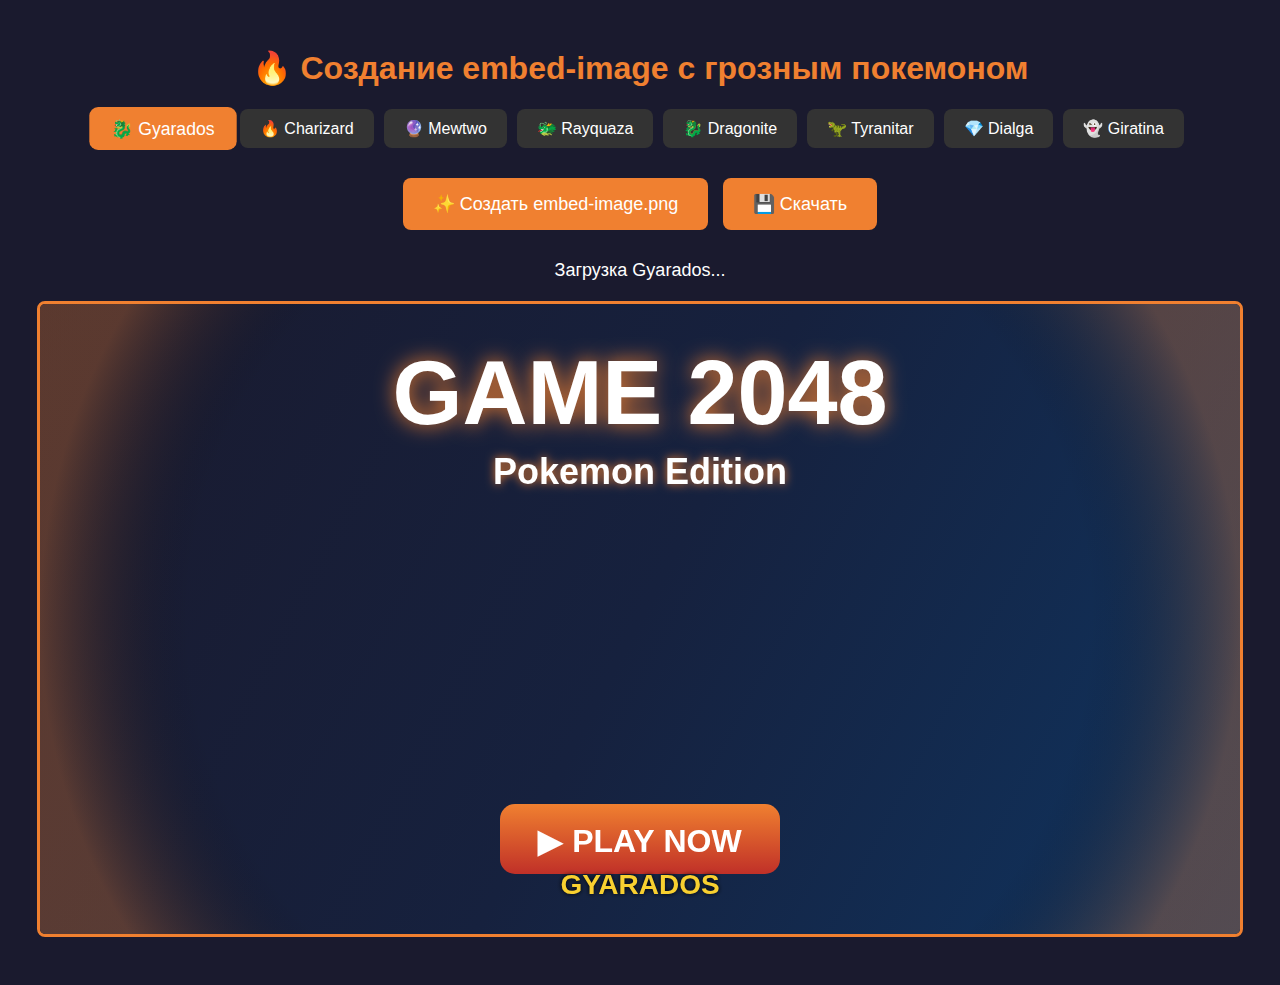
<file: create-embed-pokemon.html>
<!DOCTYPE html>
<html lang="ru">
<head>
    <meta charset="UTF-8">
    <title>Создание embed-image с грозным покемоном</title>
    <style>
        body { font-family: Arial, sans-serif; padding: 20px; background: #1a1a2e; color: white; }
        .container { max-width: 1300px; margin: 0 auto; }
        button { background: #f08030; color: white; border: none; padding: 15px 30px; border-radius: 8px; cursor: pointer; font-size: 18px; margin: 10px 5px; }
        button:hover { background: #c03028; transform: scale(1.05); }
        canvas { border: 3px solid #f08030; border-radius: 8px; display: block; margin: 20px auto; }
        .pokemon-select { display: flex; gap: 10px; flex-wrap: wrap; justify-content: center; margin: 20px 0; }
        .pokemon-btn { background: #333; padding: 10px 20px; border-radius: 8px; cursor: pointer; transition: all 0.3s; }
        .pokemon-btn:hover, .pokemon-btn.active { background: #f08030; transform: scale(1.1); }
        h1 { text-align: center; color: #f08030; }
        #status { text-align: center; margin: 20px 0; font-size: 18px; }
    </style>
</head>
<body>
    <div class="container">
        <h1>🔥 Создание embed-image с грозным покемоном</h1>
        
        <div class="pokemon-select">
            <div class="pokemon-btn active" onclick="selectPokemon(130, 'Gyarados')">🐉 Gyarados</div>
            <div class="pokemon-btn" onclick="selectPokemon(6, 'Charizard')">🔥 Charizard</div>
            <div class="pokemon-btn" onclick="selectPokemon(150, 'Mewtwo')">🔮 Mewtwo</div>
            <div class="pokemon-btn" onclick="selectPokemon(384, 'Rayquaza')">🐲 Rayquaza</div>
            <div class="pokemon-btn" onclick="selectPokemon(149, 'Dragonite')">🐉 Dragonite</div>
            <div class="pokemon-btn" onclick="selectPokemon(248, 'Tyranitar')">🦖 Tyranitar</div>
            <div class="pokemon-btn" onclick="selectPokemon(483, 'Dialga')">💎 Dialga</div>
            <div class="pokemon-btn" onclick="selectPokemon(487, 'Giratina')">👻 Giratina</div>
        </div>
        
        <div style="text-align: center;">
            <button onclick="createEmbed()">✨ Создать embed-image.png</button>
            <button onclick="downloadImage()">💾 Скачать</button>
        </div>
        
        <div id="status">Выбран: Gyarados (#130)</div>
        
        <canvas id="canvas" width="1200" height="630"></canvas>
    </div>

    <script>
        let selectedPokemon = 130;
        let selectedName = 'Gyarados';
        let pokemonImage = null;
        
        function selectPokemon(id, name) {
            selectedPokemon = id;
            selectedName = name;
            document.querySelectorAll('.pokemon-btn').forEach(btn => btn.classList.remove('active'));
            event.target.classList.add('active');
            document.getElementById('status').textContent = `Выбран: ${name} (#${id})`;
            createEmbed();
        }
        
        function createEmbed() {
            const canvas = document.getElementById('canvas');
            const ctx = canvas.getContext('2d');
            const w = 1200, h = 630;
            
            // Грозный градиент фон
            const gradient = ctx.createLinearGradient(0, 0, w, h);
            gradient.addColorStop(0, '#1a1a2e');
            gradient.addColorStop(0.5, '#16213e');
            gradient.addColorStop(1, '#0f3460');
            ctx.fillStyle = gradient;
            ctx.fillRect(0, 0, w, h);
            
            // Огненные/энергетические эффекты по краям
            const edgeGradient = ctx.createRadialGradient(w/2, h/2, 100, w/2, h/2, 600);
            edgeGradient.addColorStop(0, 'transparent');
            edgeGradient.addColorStop(0.7, 'transparent');
            edgeGradient.addColorStop(1, 'rgba(240, 128, 48, 0.3)');
            ctx.fillStyle = edgeGradient;
            ctx.fillRect(0, 0, w, h);
            
            // Заголовок
            ctx.fillStyle = '#ffffff';
            ctx.font = 'bold 90px Arial';
            ctx.textAlign = 'center';
            ctx.shadowColor = '#f08030';
            ctx.shadowBlur = 20;
            ctx.fillText('GAME 2048', w/2, 120);
            
            // Подзаголовок
            ctx.font = 'bold 36px Arial';
            ctx.shadowBlur = 10;
            ctx.fillText('Pokemon Edition', w/2, 180);
            
            // Кнопка Play
            ctx.shadowBlur = 0;
            const btnW = 280, btnH = 70;
            const btnX = w/2 - btnW/2, btnY = h - 130;
            
            const btnGradient = ctx.createLinearGradient(btnX, btnY, btnX, btnY + btnH);
            btnGradient.addColorStop(0, '#f08030');
            btnGradient.addColorStop(1, '#c03028');
            ctx.fillStyle = btnGradient;
            ctx.beginPath();
            ctx.roundRect(btnX, btnY, btnW, btnH, 15);
            ctx.fill();
            
            ctx.fillStyle = '#ffffff';
            ctx.font = 'bold 32px Arial';
            ctx.fillText('▶ PLAY NOW', w/2, btnY + 48);
            
            // Имя покемона
            ctx.font = 'bold 28px Arial';
            ctx.fillStyle = '#f8d030';
            ctx.shadowColor = '#000';
            ctx.shadowBlur = 5;
            ctx.fillText(selectedName.toUpperCase(), w/2, h - 40);
            
            // Загружаем покемона
            document.getElementById('status').textContent = `Загрузка ${selectedName}...`;
            
            const img = new Image();
            img.crossOrigin = 'anonymous';
            // Используем официальный арт покемона (большой и качественный)
            img.src = `https://raw.githubusercontent.com/PokeAPI/sprites/master/sprites/pokemon/other/official-artwork/${selectedPokemon}.png`;
            
            img.onload = function() {
                ctx.shadowBlur = 30;
                ctx.shadowColor = '#f08030';
                
                // Рисуем покемона по центру
                const size = 380;
                const x = w/2 - size/2;
                const y = 180;
                ctx.drawImage(img, x, y, size, size);
                
                pokemonImage = img;
                document.getElementById('status').textContent = `✅ ${selectedName} готов! Нажми "Скачать"`;
            };
            
            img.onerror = function() {
                // Fallback на анимированный спрайт
                img.src = `https://raw.githubusercontent.com/PokeAPI/sprites/master/sprites/pokemon/versions/generation-v/black-white/animated/${selectedPokemon}.gif`;
            };
        }
        
        function downloadImage() {
            const canvas = document.getElementById('canvas');
            const link = document.createElement('a');
            link.download = 'embed-image.png';
            link.href = canvas.toDataURL('image/png');
            link.click();
            document.getElementById('status').textContent = '💾 Скачано! Замени файл в папке проекта и запуш!';
        }
        
        // Создаём при загрузке
        window.onload = function() {
            createEmbed();
        };
    </script>
</body>
</html>
</file>
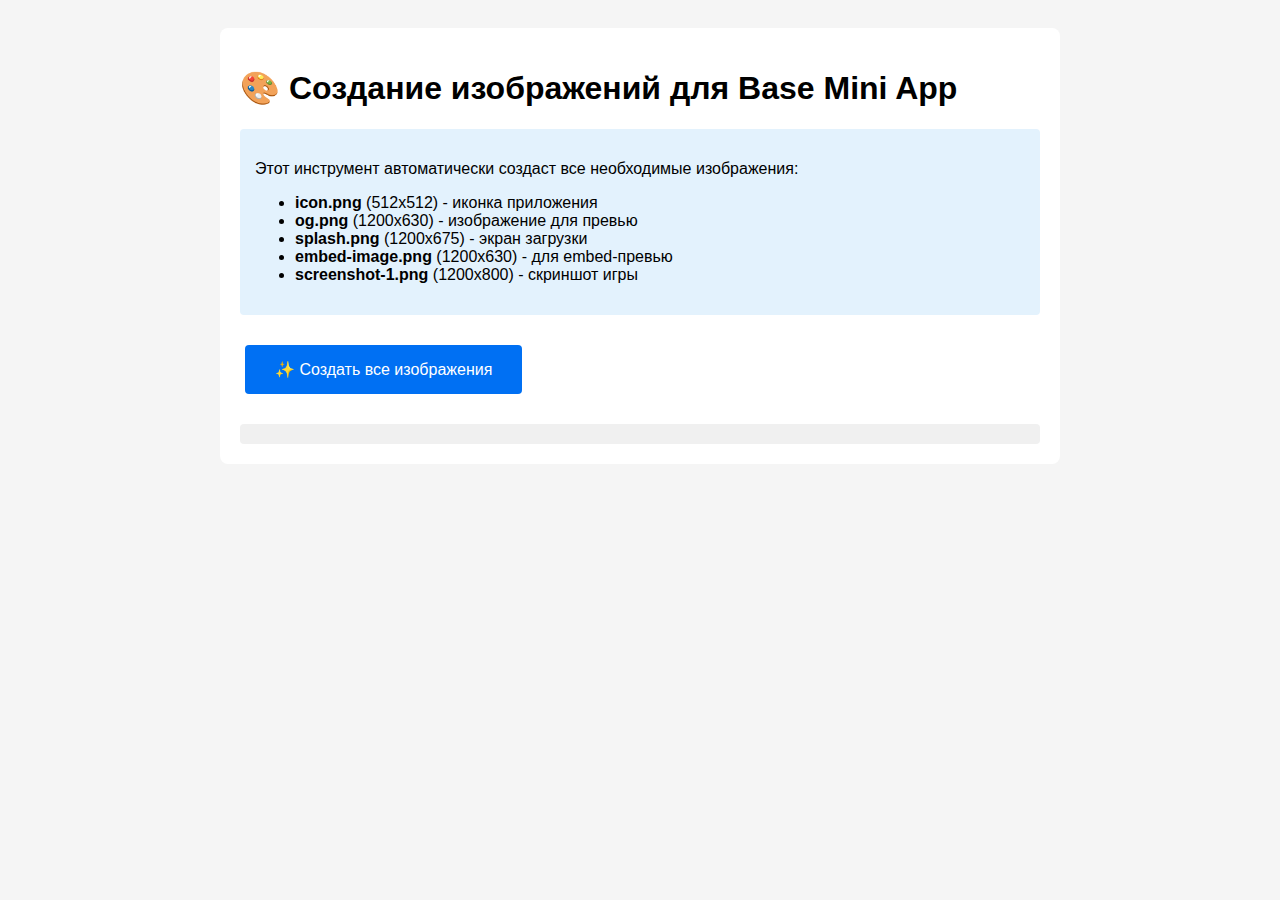
<file: create-images.html>
<!DOCTYPE html>
<html lang="ru">
<head>
    <meta charset="UTF-8">
    <title>Создание изображений для Base Mini App</title>
    <style>
        body { font-family: Arial, sans-serif; padding: 20px; background: #f5f5f5; }
        .container { max-width: 800px; margin: 0 auto; background: white; padding: 20px; border-radius: 8px; }
        button { background: #0070f3; color: white; border: none; padding: 15px 30px; border-radius: 4px; cursor: pointer; font-size: 16px; margin: 10px 5px; }
        button:hover { background: #0051cc; }
        .info { background: #e3f2fd; padding: 15px; border-radius: 4px; margin: 20px 0; }
        #status { margin-top: 20px; padding: 10px; background: #f0f0f0; border-radius: 4px; }
    </style>
</head>
<body>
    <div class="container">
        <h1>🎨 Создание изображений для Base Mini App</h1>
        <div class="info">
            <p>Этот инструмент автоматически создаст все необходимые изображения:</p>
            <ul>
                <li><strong>icon.png</strong> (512x512) - иконка приложения</li>
                <li><strong>og.png</strong> (1200x630) - изображение для превью</li>
                <li><strong>splash.png</strong> (1200x675) - экран загрузки</li>
                <li><strong>embed-image.png</strong> (1200x630) - для embed-превью</li>
                <li><strong>screenshot-1.png</strong> (1200x800) - скриншот игры</li>
            </ul>
        </div>
        <button onclick="createAllImages()">✨ Создать все изображения</button>
        <div id="status"></div>
    </div>

    <script>
        function createCanvas(width, height, drawFunc) {
            const canvas = document.createElement('canvas');
            canvas.width = width;
            canvas.height = height;
            const ctx = canvas.getContext('2d');
            drawFunc(ctx, width, height);
            return canvas;
        }

        function downloadCanvas(canvas, filename) {
            const link = document.createElement('a');
            link.download = filename;
            link.href = canvas.toDataURL('image/png');
            link.click();
            return new Promise(resolve => setTimeout(resolve, 100));
        }

        function createIcon() {
            return createCanvas(512, 512, (ctx, w, h) => {
                const gradient = ctx.createLinearGradient(0, 0, w, h);
                gradient.addColorStop(0, '#667eea');
                gradient.addColorStop(1, '#764ba2');
                ctx.fillStyle = gradient;
                ctx.fillRect(0, 0, w, h);
                ctx.fillStyle = '#ffffff';
                ctx.font = 'bold 120px Arial';
                ctx.textAlign = 'center';
                ctx.textBaseline = 'middle';
                ctx.fillText('2048', w/2, h/2);
            });
        }

        function createOG() {
            return createCanvas(1200, 630, (ctx, w, h) => {
                const gradient = ctx.createLinearGradient(0, 0, w, h);
                gradient.addColorStop(0, '#667eea');
                gradient.addColorStop(1, '#764ba2');
                ctx.fillStyle = gradient;
                ctx.fillRect(0, 0, w, h);
                ctx.fillStyle = '#ffffff';
                ctx.font = 'bold 80px Arial';
                ctx.textAlign = 'center';
                ctx.fillText('Game 2048', w/2, 250);
                ctx.font = '32px Arial';
                ctx.fillText('Классическая логическая игра', w/2, 350);
            });
        }

        function createSplash() {
            return createCanvas(1200, 675, (ctx, w, h) => {
                ctx.fillStyle = '#000000';
                ctx.fillRect(0, 0, w, h);
                ctx.fillStyle = '#ffffff';
                ctx.font = 'bold 100px Arial';
                ctx.textAlign = 'center';
                ctx.fillText('2048', w/2, 300);
                ctx.font = '36px Arial';
                ctx.fillText('Загрузка...', w/2, 400);
            });
        }

        function createEmbed() {
            return createCanvas(1200, 630, (ctx, w, h) => {
                const gradient = ctx.createLinearGradient(0, 0, w, h);
                gradient.addColorStop(0, '#f093fb');
                gradient.addColorStop(1, '#f5576c');
                ctx.fillStyle = gradient;
                ctx.fillRect(0, 0, w, h);
                ctx.fillStyle = '#ffffff';
                ctx.font = 'bold 72px Arial';
                ctx.textAlign = 'center';
                ctx.fillText('Game 2048', w/2, 280);
                ctx.font = '28px Arial';
                ctx.fillText('Играй прямо в Base app!', w/2, 360);
            });
        }

        function createScreenshot() {
            return createCanvas(1200, 800, (ctx, w, h) => {
                ctx.fillStyle = '#faf8ef';
                ctx.fillRect(0, 0, w, h);
                ctx.fillStyle = '#776e65';
                ctx.font = 'bold 60px Arial';
                ctx.textAlign = 'center';
                ctx.fillText('Game 2048', w/2, 100);
                
                const gridSize = 4;
                const cellSize = 100;
                const startX = (w - gridSize * cellSize) / 2;
                const startY = 300;
                
                ctx.strokeStyle = '#bbada0';
                ctx.lineWidth = 5;
                for (let i = 0; i <= gridSize; i++) {
                    ctx.beginPath();
                    ctx.moveTo(startX + i * cellSize, startY);
                    ctx.lineTo(startX + i * cellSize, startY + gridSize * cellSize);
                    ctx.stroke();
                    ctx.beginPath();
                    ctx.moveTo(startX, startY + i * cellSize);
                    ctx.lineTo(startX + gridSize * cellSize, startY + i * cellSize);
                    ctx.stroke();
                }
                
                const tiles = [
                    {x: 0, y: 0, value: 2},
                    {x: 1, y: 0, value: 4},
                    {x: 0, y: 1, value: 8},
                    {x: 2, y: 1, value: 16}
                ];
                
                tiles.forEach(tile => {
                    const x = startX + tile.x * cellSize + 10;
                    const y = startY + tile.y * cellSize + 10;
                    ctx.fillStyle = '#eee4da';
                    ctx.fillRect(x, y, cellSize - 20, cellSize - 20);
                    ctx.fillStyle = '#776e65';
                    ctx.font = 'bold 40px Arial';
                    ctx.textAlign = 'center';
                    ctx.fillText(tile.value.toString(), x + (cellSize - 20) / 2, y + (cellSize - 20) / 2 + 15);
                });
            });
        }

        async function createAllImages() {
            const status = document.getElementById('status');
            status.innerHTML = '<p>⏳ Создание изображений...</p>';
            
            try {
                status.innerHTML += '<p>📸 Создание icon.png...</p>';
                await downloadCanvas(createIcon(), 'icon.png');
                
                status.innerHTML += '<p>📸 Создание og.png...</p>';
                await downloadCanvas(createOG(), 'og.png');
                
                status.innerHTML += '<p>📸 Создание splash.png...</p>';
                await downloadCanvas(createSplash(), 'splash.png');
                
                status.innerHTML += '<p>📸 Создание embed-image.png...</p>';
                await downloadCanvas(createEmbed(), 'embed-image.png');
                
                status.innerHTML += '<p>📸 Создание screenshot-1.png...</p>';
                await downloadCanvas(createScreenshot(), 'screenshot-1.png');
                
                status.innerHTML += '<p style="color: green; font-weight: bold;">✅ Все изображения созданы!</p>';
                status.innerHTML += '<p><strong>Инструкция:</strong></p>';
                status.innerHTML += '<ol>';
                status.innerHTML += '<li>Все файлы должны быть в папке "Загрузки" (Downloads)</li>';
                status.innerHTML += '<li>Скопируйте их в корень проекта (рядом с index.html)</li>';
                status.innerHTML += '<li>Закоммитьте и запушьте на GitHub</li>';
                status.innerHTML += '</ol>';
            } catch (error) {
                status.innerHTML += '<p style="color: red;">❌ Ошибка: ' + error.message + '</p>';
            }
        }

        // Автоматически создаем при загрузке
        window.addEventListener('load', () => {
            setTimeout(() => {
                if (confirm('Создать все изображения автоматически?')) {
                    createAllImages();
                }
            }, 500);
        });
    </script>
</body>
</html>
</file>
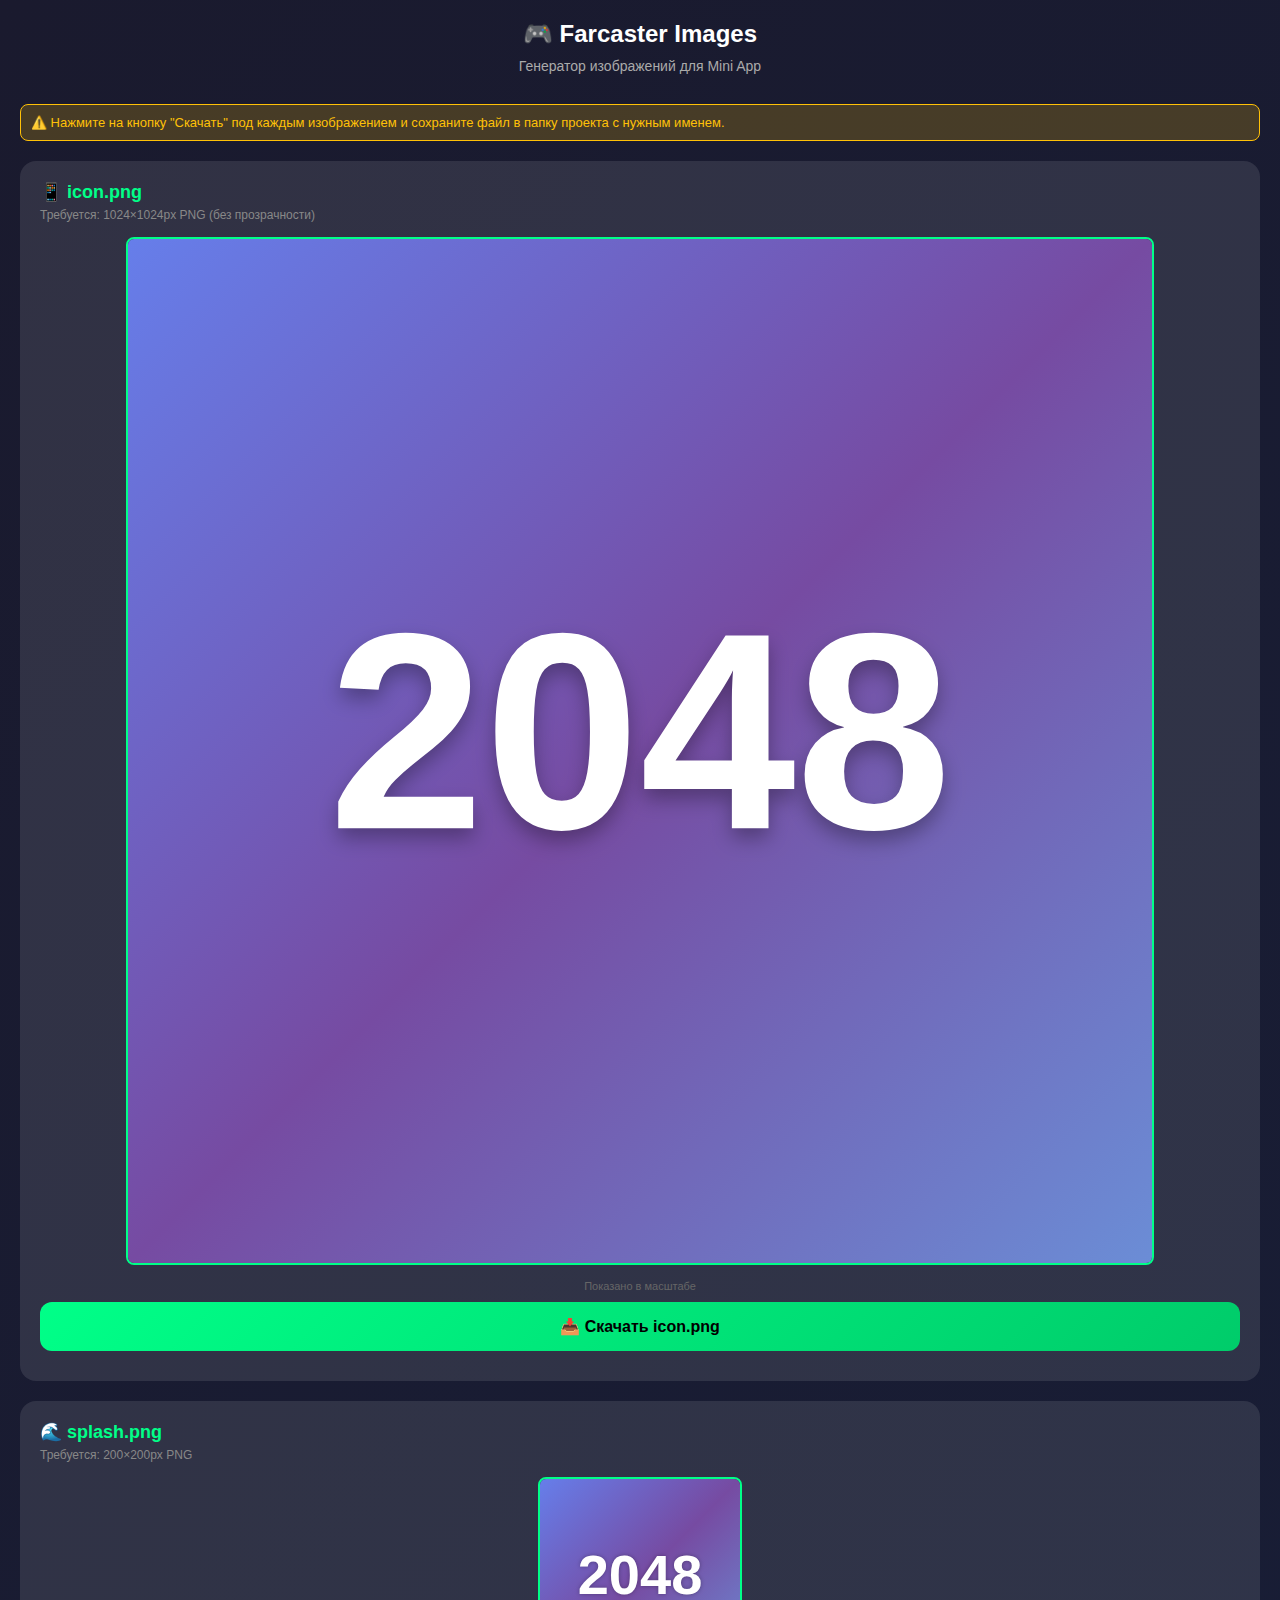
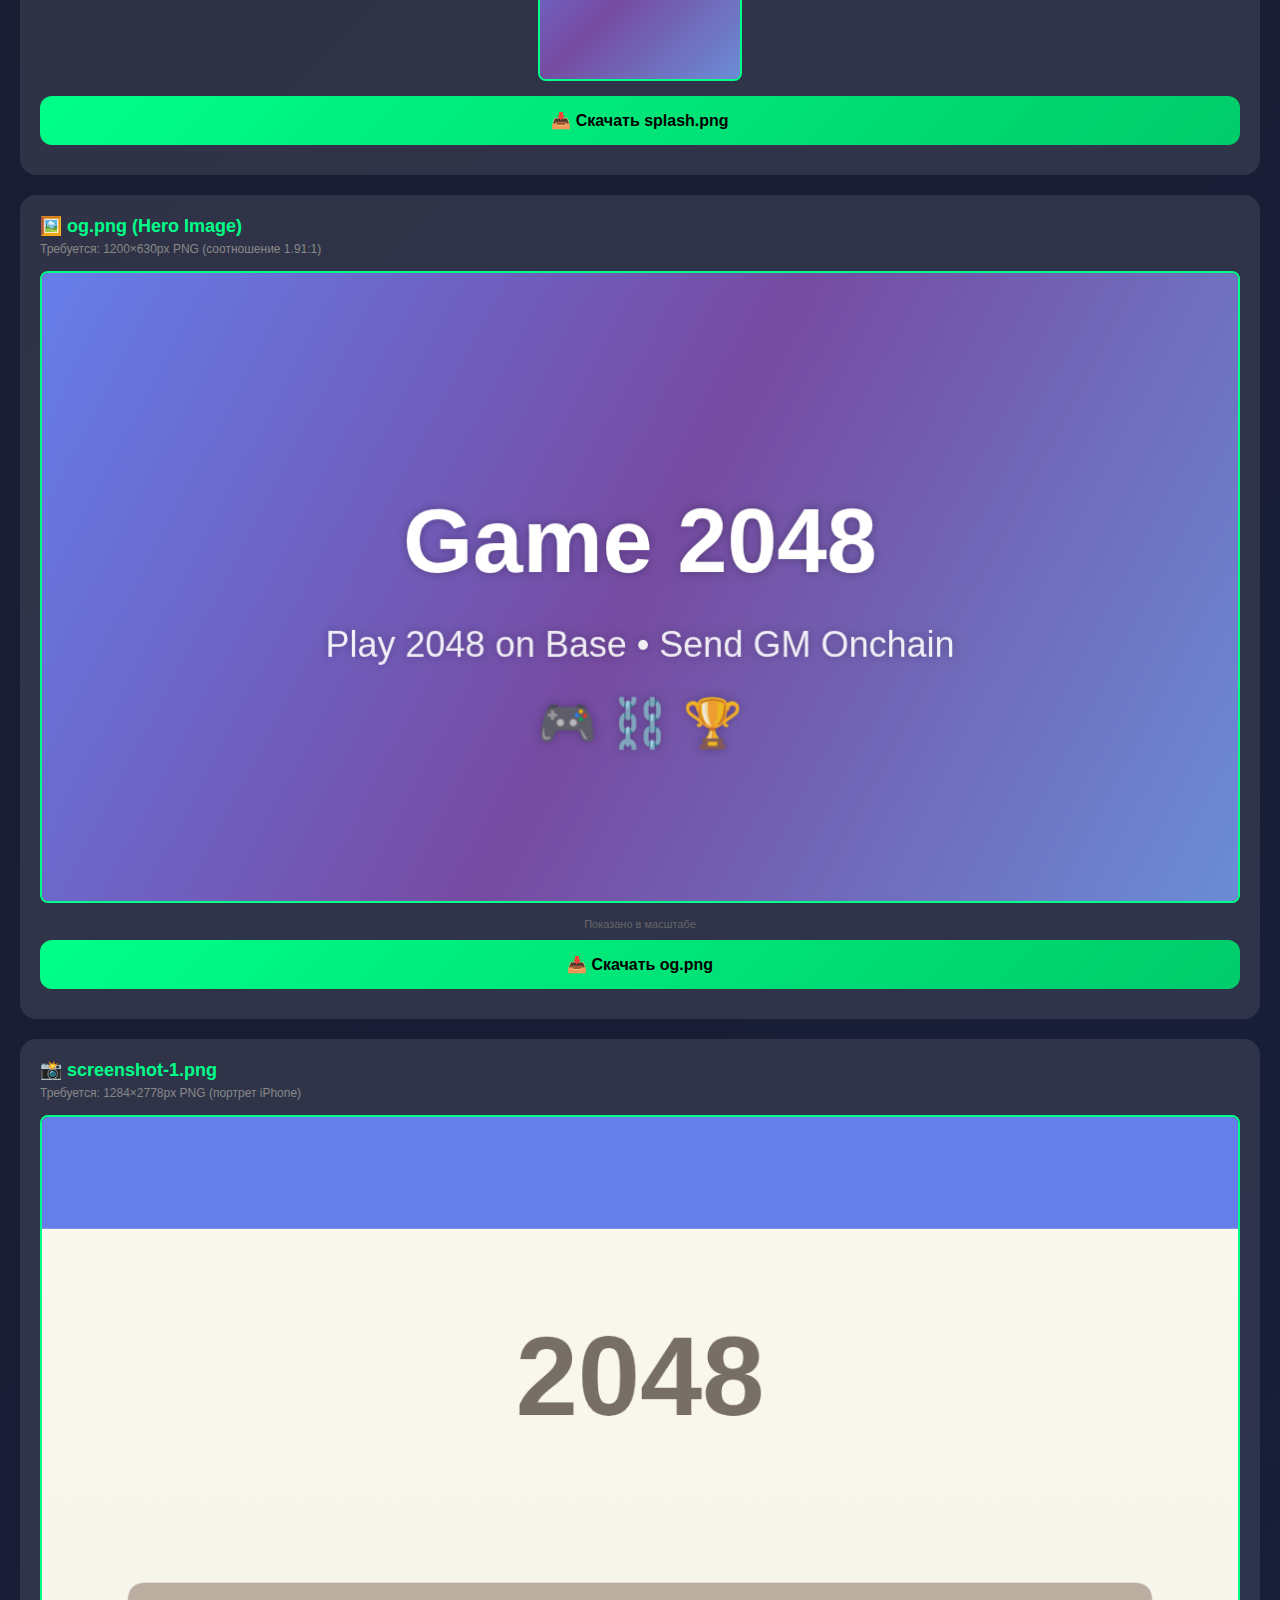
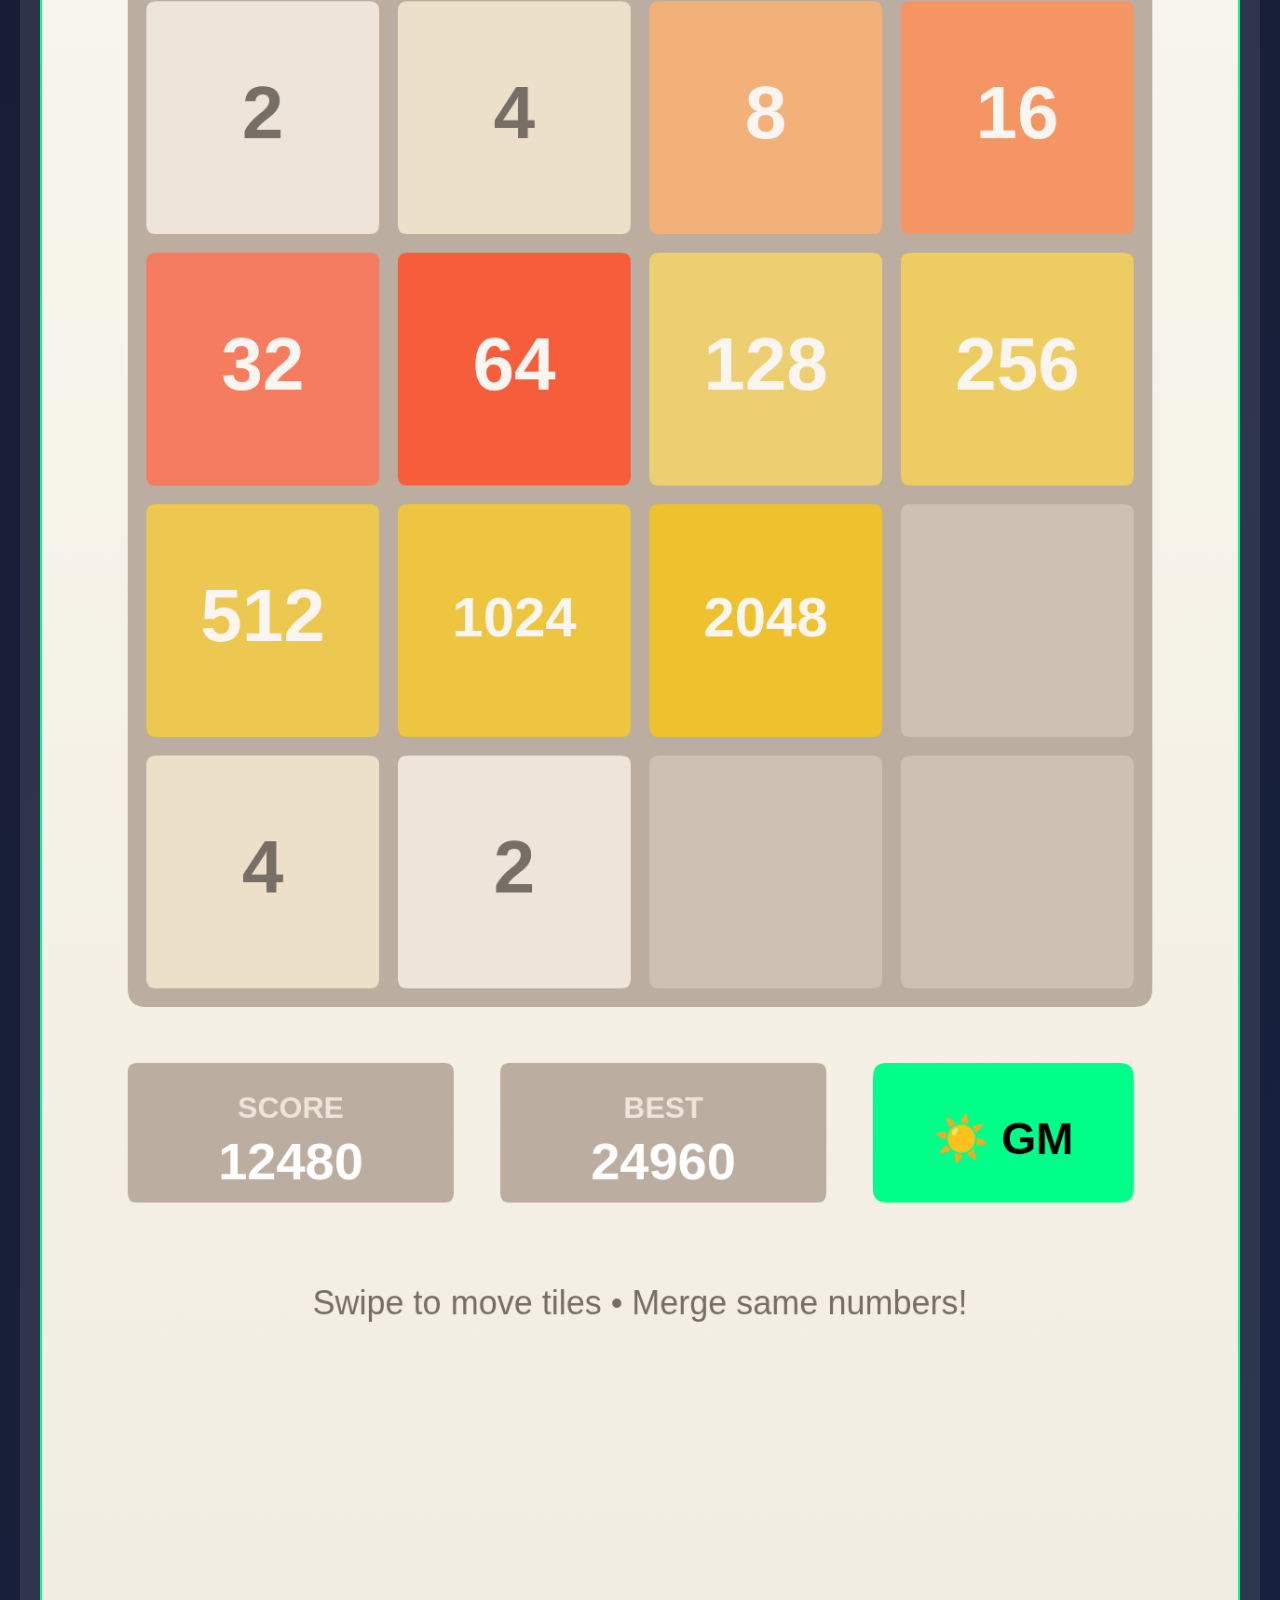
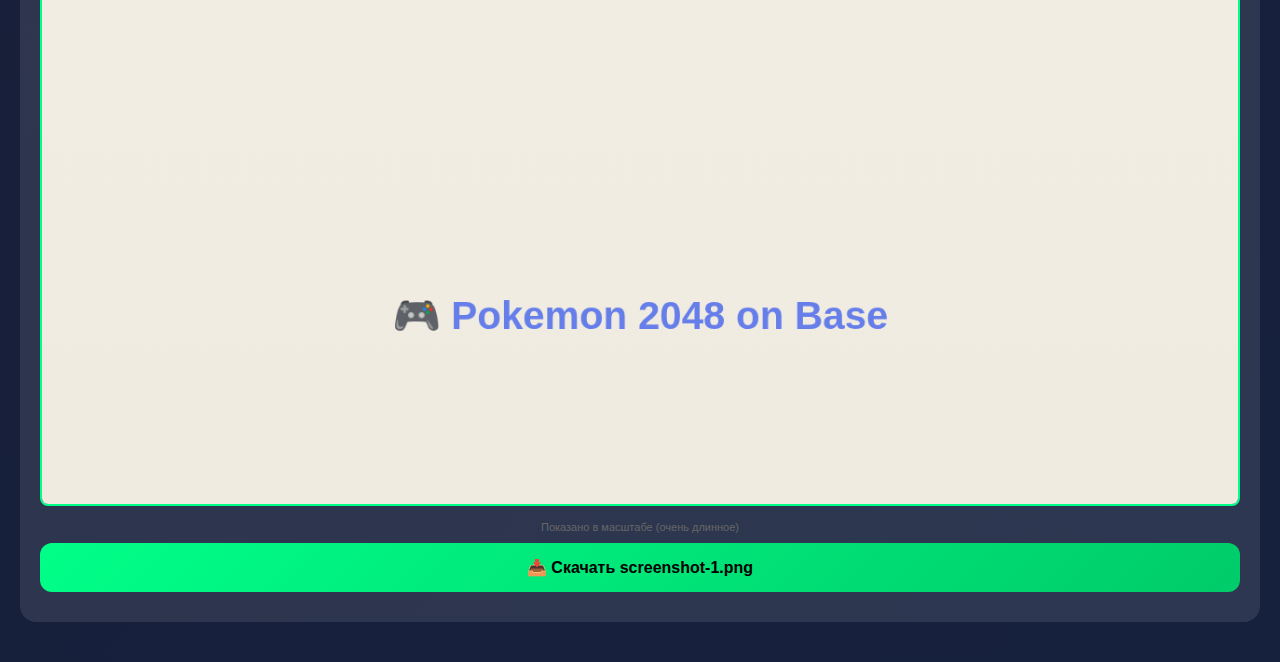
<file: generate-farcaster-images.html>
<!DOCTYPE html>
<html lang="ru">
<head>
    <meta charset="UTF-8">
    <meta name="viewport" content="width=device-width, initial-scale=1.0">
    <title>Генератор изображений для Farcaster Mini App</title>
    <style>
        * {
            margin: 0;
            padding: 0;
            box-sizing: border-box;
        }
        body {
            font-family: -apple-system, BlinkMacSystemFont, 'Segoe UI', Roboto, sans-serif;
            background: linear-gradient(135deg, #1a1a2e 0%, #16213e 100%);
            min-height: 100vh;
            padding: 20px;
            color: #fff;
        }
        h1 {
            text-align: center;
            margin-bottom: 10px;
            font-size: 24px;
        }
        .info {
            text-align: center;
            color: #aaa;
            margin-bottom: 30px;
            font-size: 14px;
        }
        .image-section {
            background: rgba(255,255,255,0.1);
            border-radius: 16px;
            padding: 20px;
            margin-bottom: 20px;
        }
        .image-section h2 {
            font-size: 18px;
            margin-bottom: 5px;
            color: #00ff88;
        }
        .image-section .specs {
            font-size: 12px;
            color: #888;
            margin-bottom: 15px;
        }
        .canvas-container {
            display: flex;
            justify-content: center;
            margin-bottom: 15px;
            overflow: auto;
        }
        canvas {
            border: 2px solid #00ff88;
            border-radius: 8px;
            max-width: 100%;
            height: auto;
        }
        .btn {
            display: block;
            width: 100%;
            padding: 15px;
            background: linear-gradient(135deg, #00ff88 0%, #00cc6a 100%);
            color: #000;
            border: none;
            border-radius: 12px;
            font-size: 16px;
            font-weight: bold;
            cursor: pointer;
            margin-top: 10px;
        }
        .btn:active {
            transform: scale(0.98);
        }
        .status {
            text-align: center;
            color: #00ff88;
            margin-top: 10px;
            font-size: 14px;
        }
        .warning {
            background: rgba(255, 193, 7, 0.2);
            border: 1px solid #ffc107;
            border-radius: 8px;
            padding: 10px;
            margin-bottom: 20px;
            font-size: 13px;
            color: #ffc107;
        }
        .scale-info {
            font-size: 11px;
            color: #666;
            text-align: center;
            margin-top: 5px;
        }
    </style>
</head>
<body>
    <h1>🎮 Farcaster Images</h1>
    <p class="info">Генератор изображений для Mini App</p>
    
    <div class="warning">
        ⚠️ Нажмите на кнопку "Скачать" под каждым изображением и сохраните файл в папку проекта с нужным именем.
    </div>

    <!-- ICON 1024x1024 -->
    <div class="image-section">
        <h2>📱 icon.png</h2>
        <div class="specs">Требуется: 1024×1024px PNG (без прозрачности)</div>
        <div class="canvas-container">
            <canvas id="icon-canvas" width="1024" height="1024"></canvas>
        </div>
        <p class="scale-info">Показано в масштабе</p>
        <button class="btn" onclick="downloadCanvas('icon-canvas', 'icon.png')">📥 Скачать icon.png</button>
        <div class="status" id="icon-status"></div>
    </div>

    <!-- SPLASH 200x200 -->
    <div class="image-section">
        <h2>🌊 splash.png</h2>
        <div class="specs">Требуется: 200×200px PNG</div>
        <div class="canvas-container">
            <canvas id="splash-canvas" width="200" height="200"></canvas>
        </div>
        <button class="btn" onclick="downloadCanvas('splash-canvas', 'splash.png')">📥 Скачать splash.png</button>
        <div class="status" id="splash-status"></div>
    </div>

    <!-- OG IMAGE 1200x630 -->
    <div class="image-section">
        <h2>🖼️ og.png (Hero Image)</h2>
        <div class="specs">Требуется: 1200×630px PNG (соотношение 1.91:1)</div>
        <div class="canvas-container">
            <canvas id="og-canvas" width="1200" height="630"></canvas>
        </div>
        <p class="scale-info">Показано в масштабе</p>
        <button class="btn" onclick="downloadCanvas('og-canvas', 'og.png')">📥 Скачать og.png</button>
        <div class="status" id="og-status"></div>
    </div>

    <!-- SCREENSHOT 1284x2778 -->
    <div class="image-section">
        <h2>📸 screenshot-1.png</h2>
        <div class="specs">Требуется: 1284×2778px PNG (портрет iPhone)</div>
        <div class="canvas-container">
            <canvas id="screenshot-canvas" width="1284" height="2778"></canvas>
        </div>
        <p class="scale-info">Показано в масштабе (очень длинное)</p>
        <button class="btn" onclick="downloadCanvas('screenshot-canvas', 'screenshot-1.png')">📥 Скачать screenshot-1.png</button>
        <div class="status" id="screenshot-status"></div>
    </div>

    <script>
        // Градиент для фона
        function createGradient(ctx, width, height) {
            const gradient = ctx.createLinearGradient(0, 0, width, height);
            gradient.addColorStop(0, '#667eea');
            gradient.addColorStop(0.5, '#764ba2');
            gradient.addColorStop(1, '#6B8DD6');
            return gradient;
        }

        // === ICON 1024x1024 ===
        function drawIcon() {
            const canvas = document.getElementById('icon-canvas');
            const ctx = canvas.getContext('2d');
            const w = 1024, h = 1024;

            // Фон градиент
            ctx.fillStyle = createGradient(ctx, w, h);
            ctx.fillRect(0, 0, w, h);

            // Текст 2048
            ctx.fillStyle = '#ffffff';
            ctx.font = 'bold 280px Arial, sans-serif';
            ctx.textAlign = 'center';
            ctx.textBaseline = 'middle';
            ctx.shadowColor = 'rgba(0,0,0,0.3)';
            ctx.shadowBlur = 20;
            ctx.shadowOffsetY = 10;
            ctx.fillText('2048', w/2, h/2);

            // Сброс тени
            ctx.shadowColor = 'transparent';
            ctx.shadowBlur = 0;
            ctx.shadowOffsetY = 0;
        }

        // === SPLASH 200x200 ===
        function drawSplash() {
            const canvas = document.getElementById('splash-canvas');
            const ctx = canvas.getContext('2d');
            const w = 200, h = 200;

            // Фон
            ctx.fillStyle = createGradient(ctx, w, h);
            ctx.fillRect(0, 0, w, h);

            // Текст 2048
            ctx.fillStyle = '#ffffff';
            ctx.font = 'bold 56px Arial, sans-serif';
            ctx.textAlign = 'center';
            ctx.textBaseline = 'middle';
            ctx.shadowColor = 'rgba(0,0,0,0.3)';
            ctx.shadowBlur = 4;
            ctx.fillText('2048', w/2, h/2);
        }

        // === OG IMAGE 1200x630 ===
        function drawOG() {
            const canvas = document.getElementById('og-canvas');
            const ctx = canvas.getContext('2d');
            const w = 1200, h = 630;

            // Фон
            ctx.fillStyle = createGradient(ctx, w, h);
            ctx.fillRect(0, 0, w, h);

            // Заголовок
            ctx.fillStyle = '#ffffff';
            ctx.font = 'bold 90px Arial, sans-serif';
            ctx.textAlign = 'center';
            ctx.textBaseline = 'middle';
            ctx.shadowColor = 'rgba(0,0,0,0.3)';
            ctx.shadowBlur = 10;
            ctx.fillText('Game 2048', w/2, h/2 - 40);

            // Подзаголовок
            ctx.font = '36px Arial, sans-serif';
            ctx.fillStyle = 'rgba(255,255,255,0.9)';
            ctx.fillText('Play 2048 on Base • Send GM Onchain', w/2, h/2 + 60);

            // Декоративные элементы
            ctx.font = '48px Arial, sans-serif';
            ctx.fillText('🎮 ⛓️ 🏆', w/2, h/2 + 140);
        }

        // === SCREENSHOT 1284x2778 ===
        function drawScreenshot() {
            const canvas = document.getElementById('screenshot-canvas');
            const ctx = canvas.getContext('2d');
            const w = 1284, h = 2778;

            // Фон приложения
            const bgGradient = ctx.createLinearGradient(0, 0, 0, h);
            bgGradient.addColorStop(0, '#faf8ef');
            bgGradient.addColorStop(1, '#f0ebe0');
            ctx.fillStyle = bgGradient;
            ctx.fillRect(0, 0, w, h);

            // Статус бар область (верх)
            ctx.fillStyle = '#667eea';
            ctx.fillRect(0, 0, w, 120);

            // Заголовок
            ctx.fillStyle = '#776e65';
            ctx.font = 'bold 120px Arial, sans-serif';
            ctx.textAlign = 'center';
            ctx.fillText('2048', w/2, 320);

            // Игровое поле
            const gridX = 92;
            const gridY = 500;
            const gridSize = 1100;
            const cellSize = 250;
            const gap = 20;

            // Фон сетки
            ctx.fillStyle = '#bbada0';
            roundRect(ctx, gridX, gridY, gridSize, gridSize, 20);

            // Ячейки сетки
            const tiles = [
                [2, 4, 8, 16],
                [32, 64, 128, 256],
                [512, 1024, 2048, 0],
                [4, 2, 0, 0]
            ];

            const tileColors = {
                0: '#cdc1b4',
                2: '#eee4da',
                4: '#ede0c8',
                8: '#f2b179',
                16: '#f59563',
                32: '#f67c5f',
                64: '#f65e3b',
                128: '#edcf72',
                256: '#edcc61',
                512: '#edc850',
                1024: '#edc53f',
                2048: '#edc22e'
            };

            const textColors = {
                2: '#776e65',
                4: '#776e65',
                8: '#f9f6f2',
                16: '#f9f6f2',
                32: '#f9f6f2',
                64: '#f9f6f2',
                128: '#f9f6f2',
                256: '#f9f6f2',
                512: '#f9f6f2',
                1024: '#f9f6f2',
                2048: '#f9f6f2'
            };

            for (let row = 0; row < 4; row++) {
                for (let col = 0; col < 4; col++) {
                    const x = gridX + gap + col * (cellSize + gap);
                    const y = gridY + gap + row * (cellSize + gap);
                    const value = tiles[row][col];

                    ctx.fillStyle = tileColors[value] || '#cdc1b4';
                    roundRect(ctx, x, y, cellSize, cellSize, 10);

                    if (value > 0) {
                        ctx.fillStyle = textColors[value] || '#776e65';
                        ctx.font = value >= 1000 ? 'bold 60px Arial' : 'bold 80px Arial';
                        ctx.textAlign = 'center';
                        ctx.textBaseline = 'middle';
                        ctx.fillText(value.toString(), x + cellSize/2, y + cellSize/2);
                    }
                }
            }

            // Score box
            ctx.fillStyle = '#bbada0';
            roundRect(ctx, gridX, gridY + gridSize + 60, 350, 150, 10);
            ctx.fillStyle = '#eee4da';
            ctx.font = 'bold 32px Arial';
            ctx.textAlign = 'center';
            ctx.fillText('SCORE', gridX + 175, gridY + gridSize + 110);
            ctx.fillStyle = '#fff';
            ctx.font = 'bold 56px Arial';
            ctx.fillText('12480', gridX + 175, gridY + gridSize + 170);

            // Best box
            ctx.fillStyle = '#bbada0';
            roundRect(ctx, gridX + 400, gridY + gridSize + 60, 350, 150, 10);
            ctx.fillStyle = '#eee4da';
            ctx.font = 'bold 32px Arial';
            ctx.fillText('BEST', gridX + 575, gridY + gridSize + 110);
            ctx.fillStyle = '#fff';
            ctx.font = 'bold 56px Arial';
            ctx.fillText('24960', gridX + 575, gridY + gridSize + 170);

            // GM Button
            ctx.fillStyle = '#00ff88';
            roundRect(ctx, gridX + 800, gridY + gridSize + 60, 280, 150, 15);
            ctx.fillStyle = '#000';
            ctx.font = 'bold 48px Arial';
            ctx.fillText('☀️ GM', gridX + 940, gridY + gridSize + 145);

            // Нижний текст
            ctx.fillStyle = '#776e65';
            ctx.font = '36px Arial';
            ctx.textAlign = 'center';
            ctx.fillText('Swipe to move tiles • Merge same numbers!', w/2, gridY + gridSize + 320);

            // Branding
            ctx.fillStyle = '#667eea';
            ctx.font = 'bold 42px Arial';
            ctx.fillText('🎮 Pokemon 2048 on Base', w/2, h - 200);
        }

        function roundRect(ctx, x, y, width, height, radius) {
            ctx.beginPath();
            ctx.moveTo(x + radius, y);
            ctx.lineTo(x + width - radius, y);
            ctx.quadraticCurveTo(x + width, y, x + width, y + radius);
            ctx.lineTo(x + width, y + height - radius);
            ctx.quadraticCurveTo(x + width, y + height, x + width - radius, y + height);
            ctx.lineTo(x + radius, y + height);
            ctx.quadraticCurveTo(x, y + height, x, y + height - radius);
            ctx.lineTo(x, y + radius);
            ctx.quadraticCurveTo(x, y, x + radius, y);
            ctx.closePath();
            ctx.fill();
        }

        function downloadCanvas(canvasId, filename) {
            const canvas = document.getElementById(canvasId);
            const link = document.createElement('a');
            link.download = filename;
            link.href = canvas.toDataURL('image/png');
            link.click();
            
            const statusId = canvasId.replace('-canvas', '-status');
            document.getElementById(statusId).textContent = '✅ ' + filename + ' скачан!';
        }

        // Отрисовка всех изображений при загрузке
        window.onload = function() {
            drawIcon();
            drawSplash();
            drawOG();
            drawScreenshot();
        };
    </script>
</body>
</html>
</file>
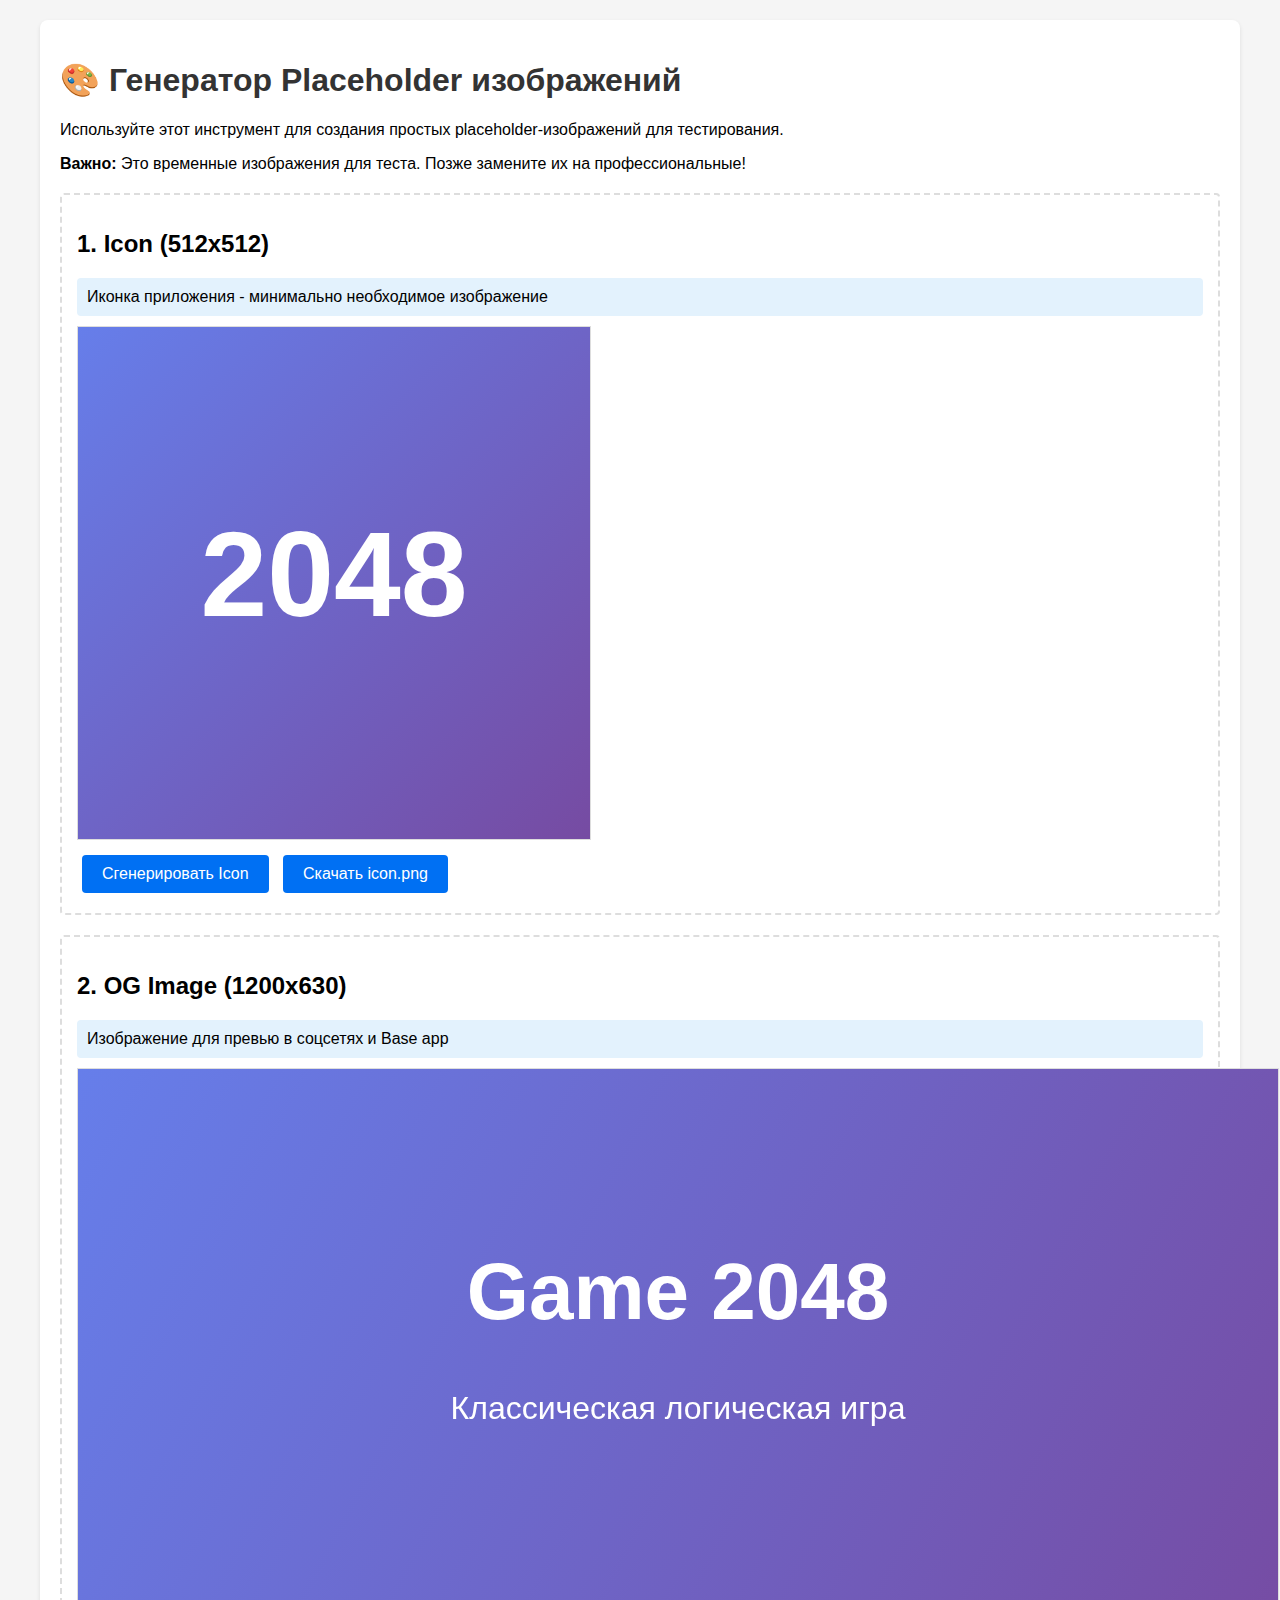
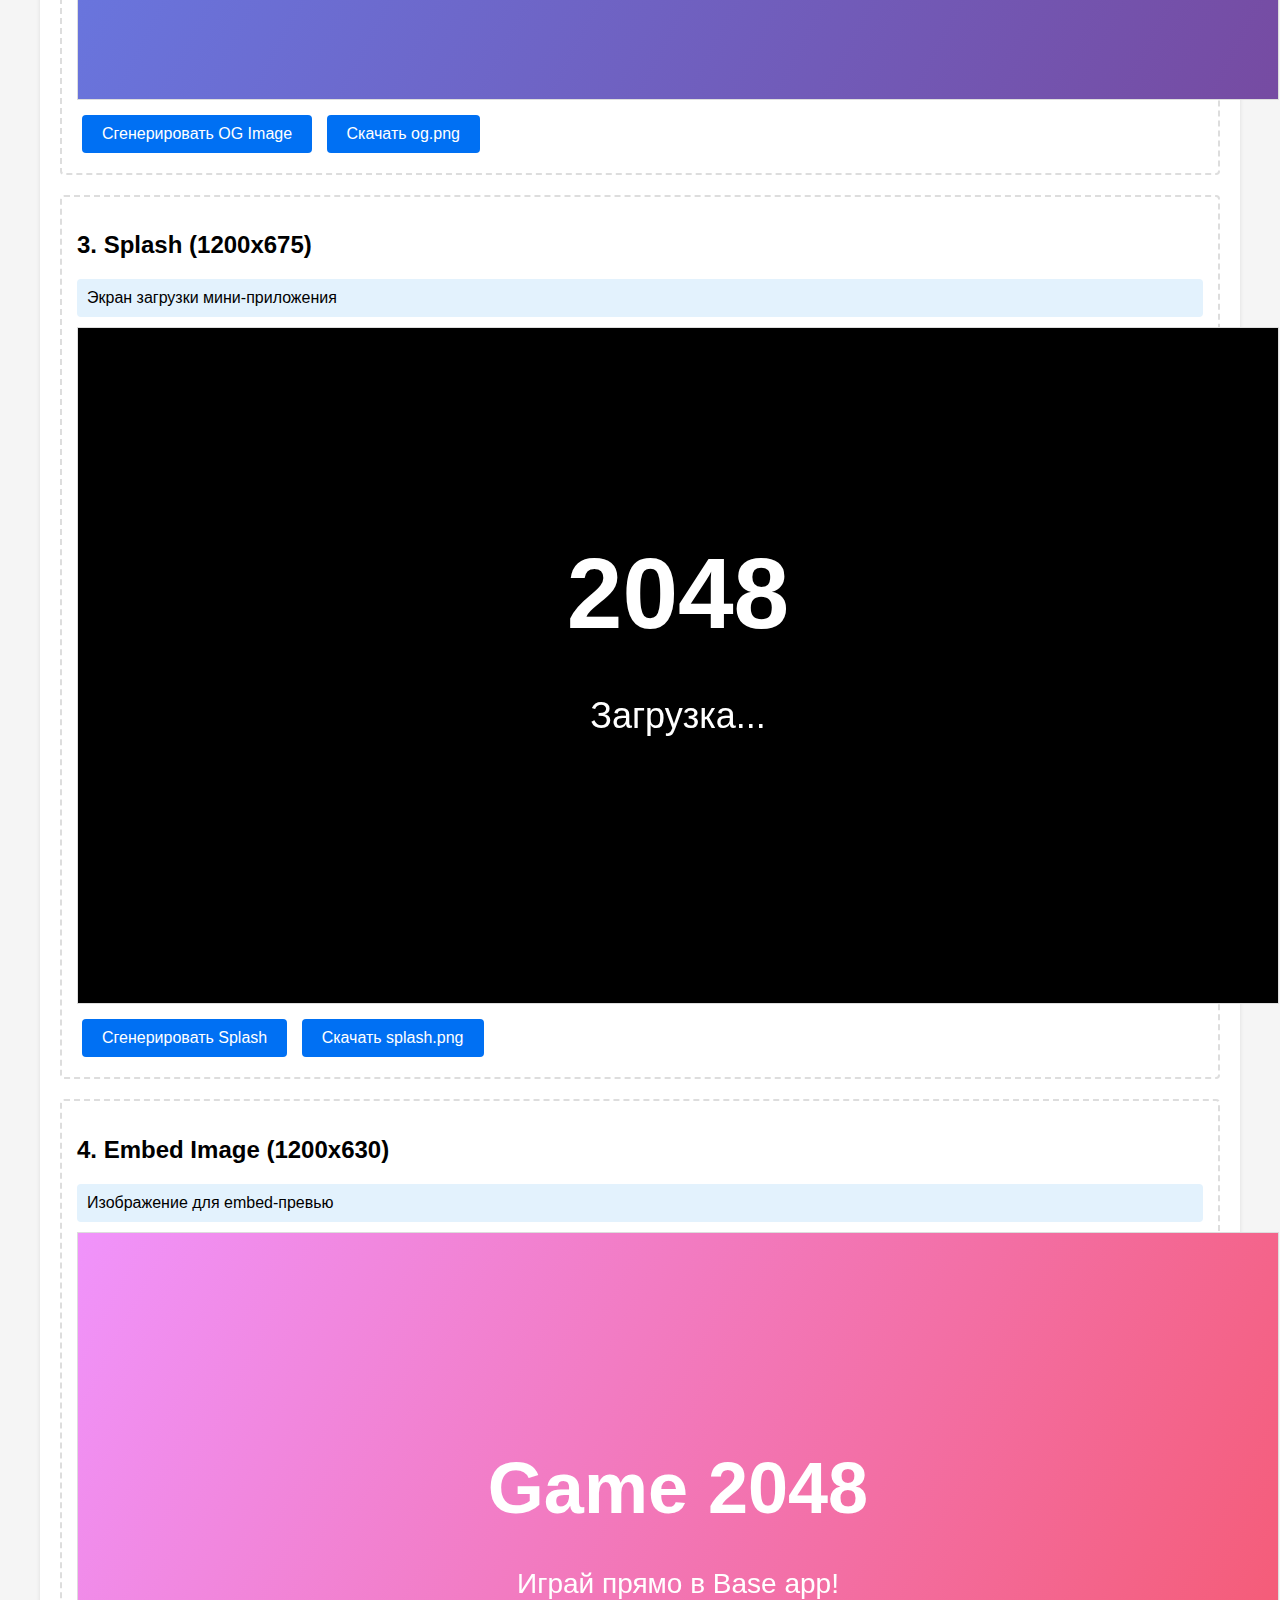
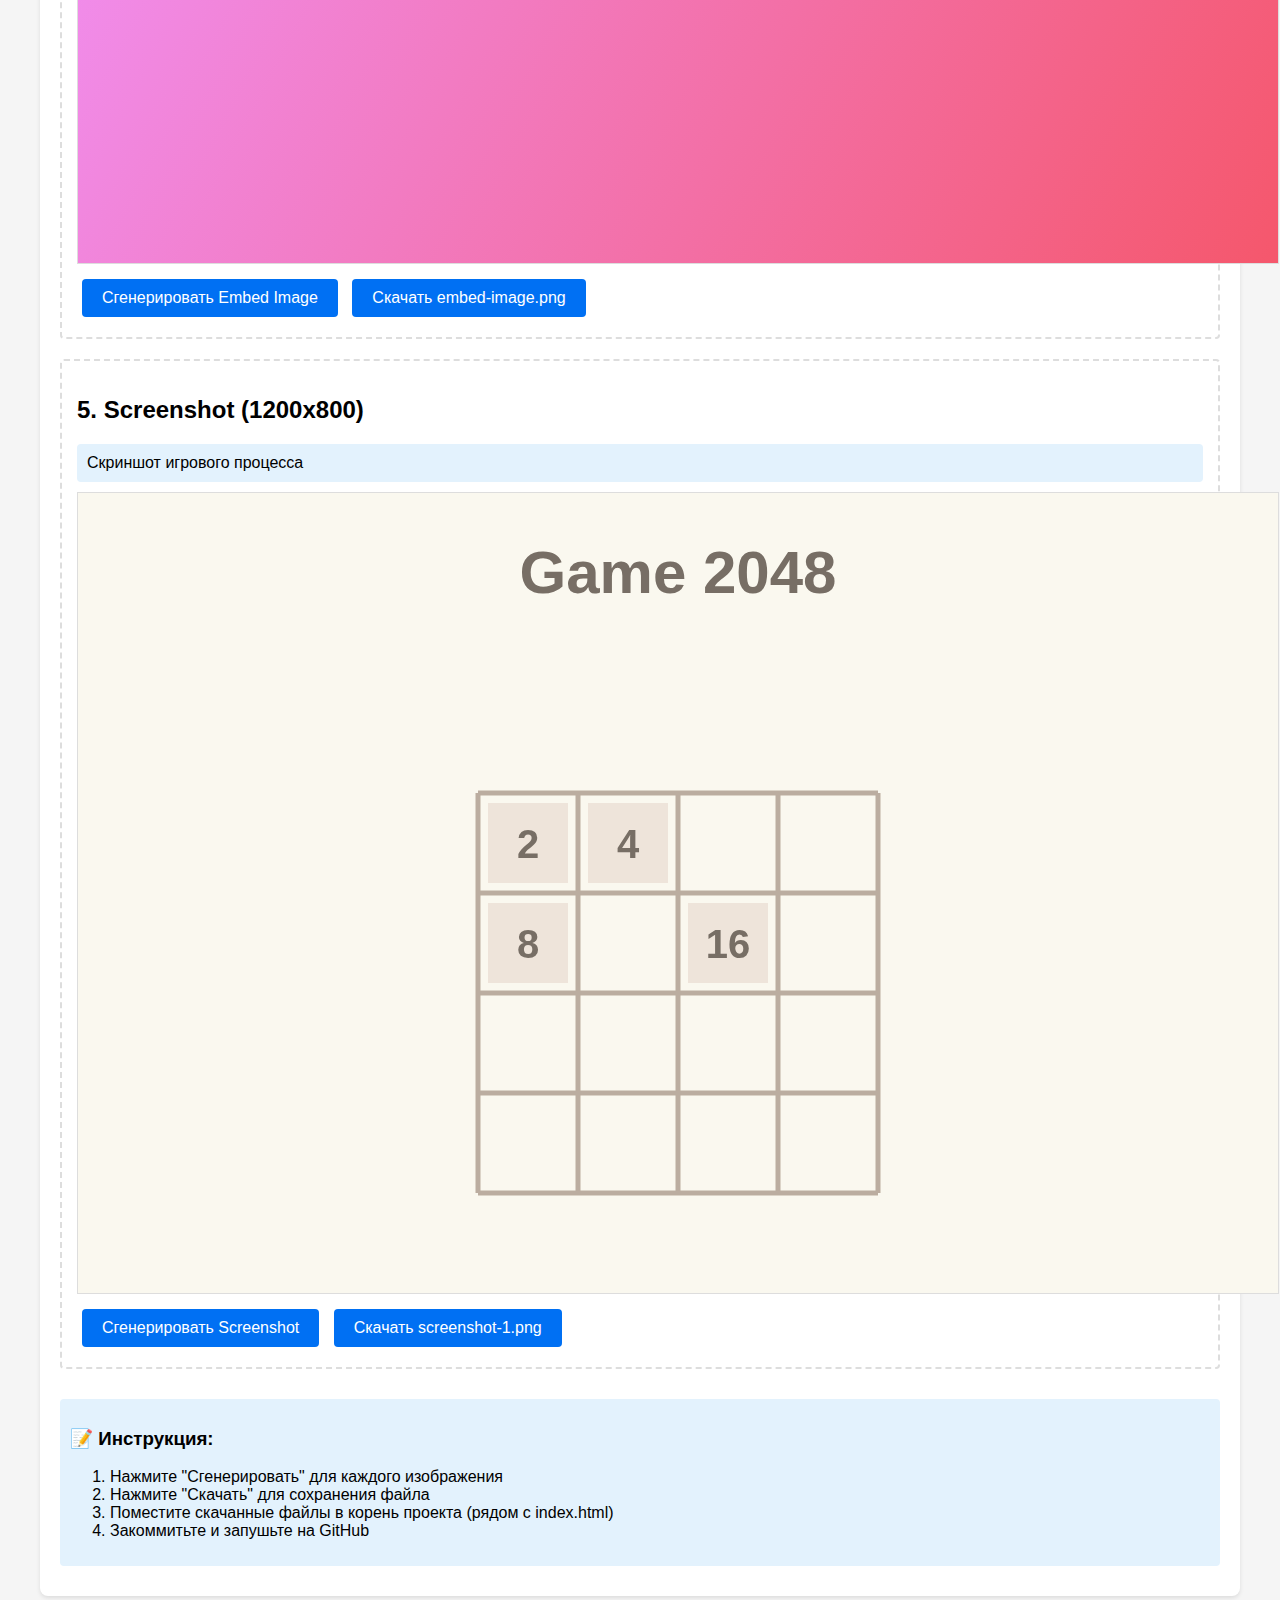
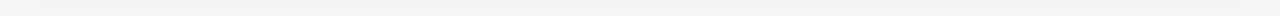
<file: generate-placeholder-images.html>
<!DOCTYPE html>
<html lang="ru">
<head>
    <meta charset="UTF-8">
    <meta name="viewport" content="width=device-width, initial-scale=1.0">
    <title>Генератор Placeholder изображений для Base Mini App</title>
    <style>
        body {
            font-family: Arial, sans-serif;
            max-width: 1200px;
            margin: 0 auto;
            padding: 20px;
            background: #f5f5f5;
        }
        .container {
            background: white;
            padding: 20px;
            border-radius: 8px;
            box-shadow: 0 2px 4px rgba(0,0,0,0.1);
        }
        h1 {
            color: #333;
        }
        .image-generator {
            margin: 20px 0;
            padding: 15px;
            border: 2px dashed #ddd;
            border-radius: 4px;
        }
        canvas {
            border: 1px solid #ddd;
            margin: 10px 0;
            display: block;
        }
        button {
            background: #0070f3;
            color: white;
            border: none;
            padding: 10px 20px;
            border-radius: 4px;
            cursor: pointer;
            font-size: 16px;
            margin: 5px;
        }
        button:hover {
            background: #0051cc;
        }
        .info {
            background: #e3f2fd;
            padding: 10px;
            border-radius: 4px;
            margin: 10px 0;
        }
    </style>
</head>
<body>
    <div class="container">
        <h1>🎨 Генератор Placeholder изображений</h1>
        <p>Используйте этот инструмент для создания простых placeholder-изображений для тестирования.</p>
        <p><strong>Важно:</strong> Это временные изображения для теста. Позже замените их на профессиональные!</p>

        <div class="image-generator">
            <h2>1. Icon (512x512)</h2>
            <div class="info">Иконка приложения - минимально необходимое изображение</div>
            <canvas id="iconCanvas" width="512" height="512"></canvas>
            <button onclick="generateIcon()">Сгенерировать Icon</button>
            <button onclick="downloadCanvas('iconCanvas', 'icon.png')">Скачать icon.png</button>
        </div>

        <div class="image-generator">
            <h2>2. OG Image (1200x630)</h2>
            <div class="info">Изображение для превью в соцсетях и Base app</div>
            <canvas id="ogCanvas" width="1200" height="630"></canvas>
            <button onclick="generateOG()">Сгенерировать OG Image</button>
            <button onclick="downloadCanvas('ogCanvas', 'og.png')">Скачать og.png</button>
        </div>

        <div class="image-generator">
            <h2>3. Splash (1200x675)</h2>
            <div class="info">Экран загрузки мини-приложения</div>
            <canvas id="splashCanvas" width="1200" height="675"></canvas>
            <button onclick="generateSplash()">Сгенерировать Splash</button>
            <button onclick="downloadCanvas('splashCanvas', 'splash.png')">Скачать splash.png</button>
        </div>

        <div class="image-generator">
            <h2>4. Embed Image (1200x630)</h2>
            <div class="info">Изображение для embed-превью</div>
            <canvas id="embedCanvas" width="1200" height="630"></canvas>
            <button onclick="generateEmbed()">Сгенерировать Embed Image</button>
            <button onclick="downloadCanvas('embedCanvas', 'embed-image.png')">Скачать embed-image.png</button>
        </div>

        <div class="image-generator">
            <h2>5. Screenshot (1200x800)</h2>
            <div class="info">Скриншот игрового процесса</div>
            <canvas id="screenshotCanvas" width="1200" height="800"></canvas>
            <button onclick="generateScreenshot()">Сгенерировать Screenshot</button>
            <button onclick="downloadCanvas('screenshotCanvas', 'screenshot-1.png')">Скачать screenshot-1.png</button>
        </div>

        <div class="info" style="margin-top: 30px;">
            <h3>📝 Инструкция:</h3>
            <ol>
                <li>Нажмите "Сгенерировать" для каждого изображения</li>
                <li>Нажмите "Скачать" для сохранения файла</li>
                <li>Поместите скачанные файлы в корень проекта (рядом с index.html)</li>
                <li>Закоммитьте и запушьте на GitHub</li>
            </ol>
        </div>
    </div>

    <script>
        function drawText(canvas, text, fontSize, color = '#333') {
            const ctx = canvas.getContext('2d');
            ctx.fillStyle = color;
            ctx.font = `bold ${fontSize}px Arial`;
            ctx.textAlign = 'center';
            ctx.textBaseline = 'middle';
            ctx.fillText(text, canvas.width / 2, canvas.height / 2);
        }

        function generateIcon() {
            const canvas = document.getElementById('iconCanvas');
            const ctx = canvas.getContext('2d');
            
            // Градиентный фон
            const gradient = ctx.createLinearGradient(0, 0, 512, 512);
            gradient.addColorStop(0, '#667eea');
            gradient.addColorStop(1, '#764ba2');
            ctx.fillStyle = gradient;
            ctx.fillRect(0, 0, 512, 512);
            
            // Белый текст "2048"
            drawText(canvas, '2048', 120, '#ffffff');
        }

        function generateOG() {
            const canvas = document.getElementById('ogCanvas');
            const ctx = canvas.getContext('2d');
            
            // Градиентный фон
            const gradient = ctx.createLinearGradient(0, 0, 1200, 630);
            gradient.addColorStop(0, '#667eea');
            gradient.addColorStop(1, '#764ba2');
            ctx.fillStyle = gradient;
            ctx.fillRect(0, 0, 1200, 630);
            
            // Заголовок
            ctx.fillStyle = '#ffffff';
            ctx.font = 'bold 80px Arial';
            ctx.textAlign = 'center';
            ctx.fillText('Game 2048', 600, 250);
            
            // Подзаголовок
            ctx.font = '32px Arial';
            ctx.fillText('Классическая логическая игра', 600, 350);
        }

        function generateSplash() {
            const canvas = document.getElementById('splashCanvas');
            const ctx = canvas.getContext('2d');
            
            // Темный фон
            ctx.fillStyle = '#000000';
            ctx.fillRect(0, 0, 1200, 675);
            
            // Белый текст
            ctx.fillStyle = '#ffffff';
            ctx.font = 'bold 100px Arial';
            ctx.textAlign = 'center';
            ctx.fillText('2048', 600, 300);
            
            ctx.font = '36px Arial';
            ctx.fillText('Загрузка...', 600, 400);
        }

        function generateEmbed() {
            const canvas = document.getElementById('embedCanvas');
            const ctx = canvas.getContext('2d');
            
            // Градиентный фон
            const gradient = ctx.createLinearGradient(0, 0, 1200, 630);
            gradient.addColorStop(0, '#f093fb');
            gradient.addColorStop(1, '#f5576c');
            ctx.fillStyle = gradient;
            ctx.fillRect(0, 0, 1200, 630);
            
            // Заголовок
            ctx.fillStyle = '#ffffff';
            ctx.font = 'bold 72px Arial';
            ctx.textAlign = 'center';
            ctx.fillText('Game 2048', 600, 280);
            
            // Описание
            ctx.font = '28px Arial';
            ctx.fillText('Играй прямо в Base app!', 600, 360);
        }

        function generateScreenshot() {
            const canvas = document.getElementById('screenshotCanvas');
            const ctx = canvas.getContext('2d');
            
            // Светлый фон
            ctx.fillStyle = '#faf8ef';
            ctx.fillRect(0, 0, 1200, 800);
            
            // Заголовок
            ctx.fillStyle = '#776e65';
            ctx.font = 'bold 60px Arial';
            ctx.textAlign = 'center';
            ctx.fillText('Game 2048', 600, 100);
            
            // Имитация игрового поля
            const gridSize = 4;
            const cellSize = 100;
            const startX = (1200 - gridSize * cellSize) / 2;
            const startY = 300;
            
            // Рисуем сетку
            ctx.strokeStyle = '#bbada0';
            ctx.lineWidth = 5;
            for (let i = 0; i <= gridSize; i++) {
                ctx.beginPath();
                ctx.moveTo(startX + i * cellSize, startY);
                ctx.lineTo(startX + i * cellSize, startY + gridSize * cellSize);
                ctx.stroke();
                
                ctx.beginPath();
                ctx.moveTo(startX, startY + i * cellSize);
                ctx.lineTo(startX + gridSize * cellSize, startY + i * cellSize);
                ctx.stroke();
            }
            
            // Рисуем несколько плиток
            const tiles = [
                {x: 0, y: 0, value: 2},
                {x: 1, y: 0, value: 4},
                {x: 0, y: 1, value: 8},
                {x: 2, y: 1, value: 16}
            ];
            
            tiles.forEach(tile => {
                const x = startX + tile.x * cellSize + 10;
                const y = startY + tile.y * cellSize + 10;
                ctx.fillStyle = '#eee4da';
                ctx.fillRect(x, y, cellSize - 20, cellSize - 20);
                ctx.fillStyle = '#776e65';
                ctx.font = 'bold 40px Arial';
                ctx.textAlign = 'center';
                ctx.fillText(tile.value.toString(), x + (cellSize - 20) / 2, y + (cellSize - 20) / 2 + 15);
            });
        }

        function downloadCanvas(canvasId, filename) {
            const canvas = document.getElementById(canvasId);
            const link = document.createElement('a');
            link.download = filename;
            link.href = canvas.toDataURL('image/png');
            link.click();
        }

        // Автоматически генерируем все изображения при загрузке
        window.addEventListener('load', () => {
            generateIcon();
            generateOG();
            generateSplash();
            generateEmbed();
            generateScreenshot();
        });
    </script>
</body>
</html>
</file>
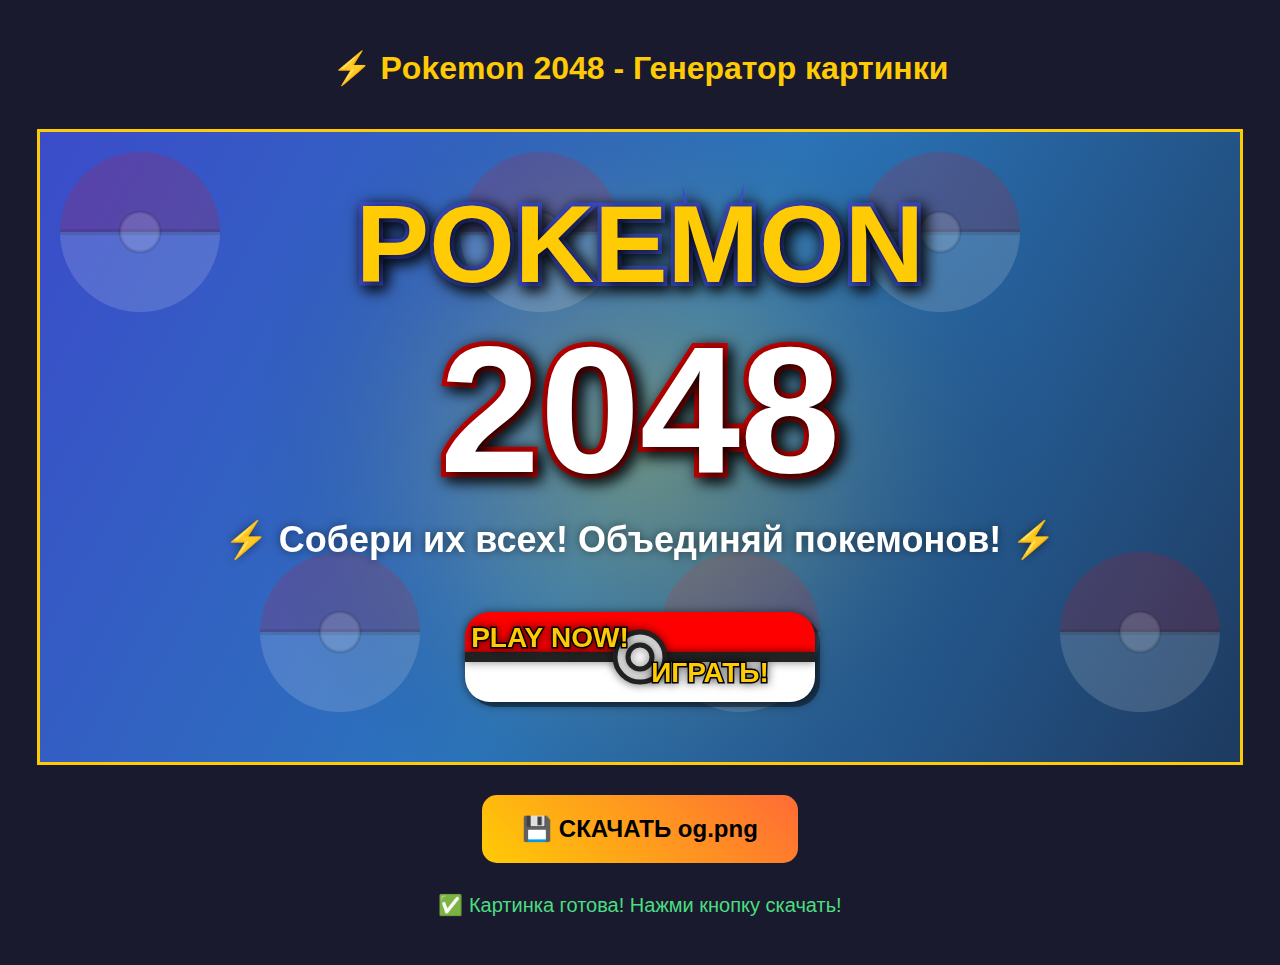
<file: make-pokemon-image.html>
<!DOCTYPE html>
<html>
<head>
    <meta charset="UTF-8">
    <title>Pokemon 2048 - Image Generator</title>
    <style>
        body { 
            font-family: Arial; 
            background: #1a1a2e; 
            color: white; 
            display: flex; 
            flex-direction: column; 
            align-items: center; 
            padding: 20px;
        }
        canvas { border: 3px solid #ffcb05; margin: 20px; }
        button { 
            background: linear-gradient(45deg, #ffcb05, #ff6b35); 
            color: #000; 
            border: none; 
            padding: 20px 40px; 
            font-size: 24px; 
            font-weight: bold;
            border-radius: 15px; 
            cursor: pointer; 
            margin: 10px;
        }
        button:hover { transform: scale(1.05); }
        h1 { color: #ffcb05; }
        #status { font-size: 20px; color: #4ade80; margin: 20px; }
    </style>
</head>
<body>
    <h1>⚡ Pokemon 2048 - Генератор картинки</h1>
    <canvas id="canvas" width="1200" height="630"></canvas>
    <button onclick="downloadOG()">💾 СКАЧАТЬ og.png</button>
    <div id="status"></div>

    <script>
        const canvas = document.getElementById('canvas');
        const ctx = canvas.getContext('2d');
        const w = 1200, h = 630;

        function drawImage() {
            // Pokemon-style gradient background
            const gradient = ctx.createLinearGradient(0, 0, w, h);
            gradient.addColorStop(0, '#3b4cca');  // Pokemon blue
            gradient.addColorStop(0.5, '#2a75bb');
            gradient.addColorStop(1, '#1e3a5f');
            ctx.fillStyle = gradient;
            ctx.fillRect(0, 0, w, h);

            // Decorative pokeball circles
            ctx.globalAlpha = 0.15;
            for(let i = 0; i < 6; i++) {
                const x = 100 + i * 200;
                const y = 100 + (i % 2) * 400;
                drawPokeball(x, y, 80);
            }
            ctx.globalAlpha = 1;

            // Yellow glow effect
            const glow = ctx.createRadialGradient(w/2, h/2, 0, w/2, h/2, 400);
            glow.addColorStop(0, 'rgba(255, 203, 5, 0.3)');
            glow.addColorStop(0.5, 'rgba(255, 203, 5, 0.1)');
            glow.addColorStop(1, 'transparent');
            ctx.fillStyle = glow;
            ctx.fillRect(0, 0, w, h);

            // Main title - POKEMON
            ctx.save();
            ctx.fillStyle = '#ffcb05';
            ctx.font = 'bold 110px Arial';
            ctx.textAlign = 'center';
            ctx.strokeStyle = '#3b4cca';
            ctx.lineWidth = 8;
            ctx.shadowColor = '#000';
            ctx.shadowBlur = 15;
            ctx.shadowOffsetX = 4;
            ctx.shadowOffsetY = 4;
            ctx.strokeText('POKEMON', w/2, 150);
            ctx.fillText('POKEMON', w/2, 150);

            // 2048 with red accent
            ctx.fillStyle = '#ffffff';
            ctx.font = 'bold 180px Arial';
            ctx.strokeStyle = '#cc0000';
            ctx.lineWidth = 10;
            ctx.strokeText('2048', w/2, 340);
            ctx.fillText('2048', w/2, 340);
            ctx.restore();

            // Subtitle
            ctx.fillStyle = '#ffffff';
            ctx.font = 'bold 36px Arial';
            ctx.textAlign = 'center';
            ctx.shadowColor = 'rgba(0,0,0,0.5)';
            ctx.shadowBlur = 10;
            ctx.fillText('⚡ Собери их всех! Объединяй покемонов! ⚡', w/2, 420);

            // Play button (pokeball style)
            const btnW = 350, btnH = 90;
            const btnX = w/2 - btnW/2, btnY = 480;

            // Button shadow
            ctx.fillStyle = 'rgba(0,0,0,0.4)';
            ctx.beginPath();
            ctx.roundRect(btnX + 5, btnY + 5, btnW, btnH, 25);
            ctx.fill();

            // Red top half
            ctx.fillStyle = '#ff0000';
            ctx.beginPath();
            ctx.roundRect(btnX, btnY, btnW, btnH/2, [25, 25, 0, 0]);
            ctx.fill();

            // White bottom half
            ctx.fillStyle = '#ffffff';
            ctx.beginPath();
            ctx.roundRect(btnX, btnY + btnH/2, btnW, btnH/2, [0, 0, 25, 25]);
            ctx.fill();

            // Black line in middle
            ctx.fillStyle = '#222';
            ctx.fillRect(btnX, btnY + btnH/2 - 5, btnW, 10);

            // Center circle
            ctx.beginPath();
            ctx.arc(w/2, btnY + btnH/2, 25, 0, Math.PI * 2);
            ctx.fillStyle = '#ffffff';
            ctx.fill();
            ctx.strokeStyle = '#222';
            ctx.lineWidth = 5;
            ctx.stroke();

            // Inner circle
            ctx.beginPath();
            ctx.arc(w/2, btnY + btnH/2, 12, 0, Math.PI * 2);
            ctx.fillStyle = '#ffffff';
            ctx.fill();
            ctx.stroke();

            // Button text
            ctx.fillStyle = '#ffcb05';
            ctx.strokeStyle = '#000';
            ctx.lineWidth = 3;
            ctx.font = 'bold 28px Arial';
            ctx.strokeText('PLAY NOW!', w/2 - 90, btnY + 35);
            ctx.fillText('PLAY NOW!', w/2 - 90, btnY + 35);
            ctx.strokeText('ИГРАТЬ!', w/2 + 70, btnY + btnH - 20);
            ctx.fillText('ИГРАТЬ!', w/2 + 70, btnY + btnH - 20);

            document.getElementById('status').textContent = '✅ Картинка готова! Нажми кнопку скачать!';
        }

        function drawPokeball(x, y, r) {
            // Red top
            ctx.fillStyle = '#ff0000';
            ctx.beginPath();
            ctx.arc(x, y, r, Math.PI, 0);
            ctx.fill();
            // White bottom
            ctx.fillStyle = '#ffffff';
            ctx.beginPath();
            ctx.arc(x, y, r, 0, Math.PI);
            ctx.fill();
            // Black line
            ctx.fillStyle = '#222';
            ctx.fillRect(x - r, y - 3, r * 2, 6);
            // Center
            ctx.beginPath();
            ctx.arc(x, y, r * 0.25, 0, Math.PI * 2);
            ctx.fillStyle = '#ffffff';
            ctx.fill();
            ctx.strokeStyle = '#222';
            ctx.lineWidth = 3;
            ctx.stroke();
        }

        function downloadOG() {
            const link = document.createElement('a');
            link.download = 'og.png';
            link.href = canvas.toDataURL('image/png');
            link.click();
            document.getElementById('status').innerHTML = '💾 <b>СКАЧАНО!</b> Перемести файл og.png в папку game 2048 (замени старый) и запуш!';
        }

        // Draw on load
        drawImage();
    </script>
</body>
</html>
</file>
